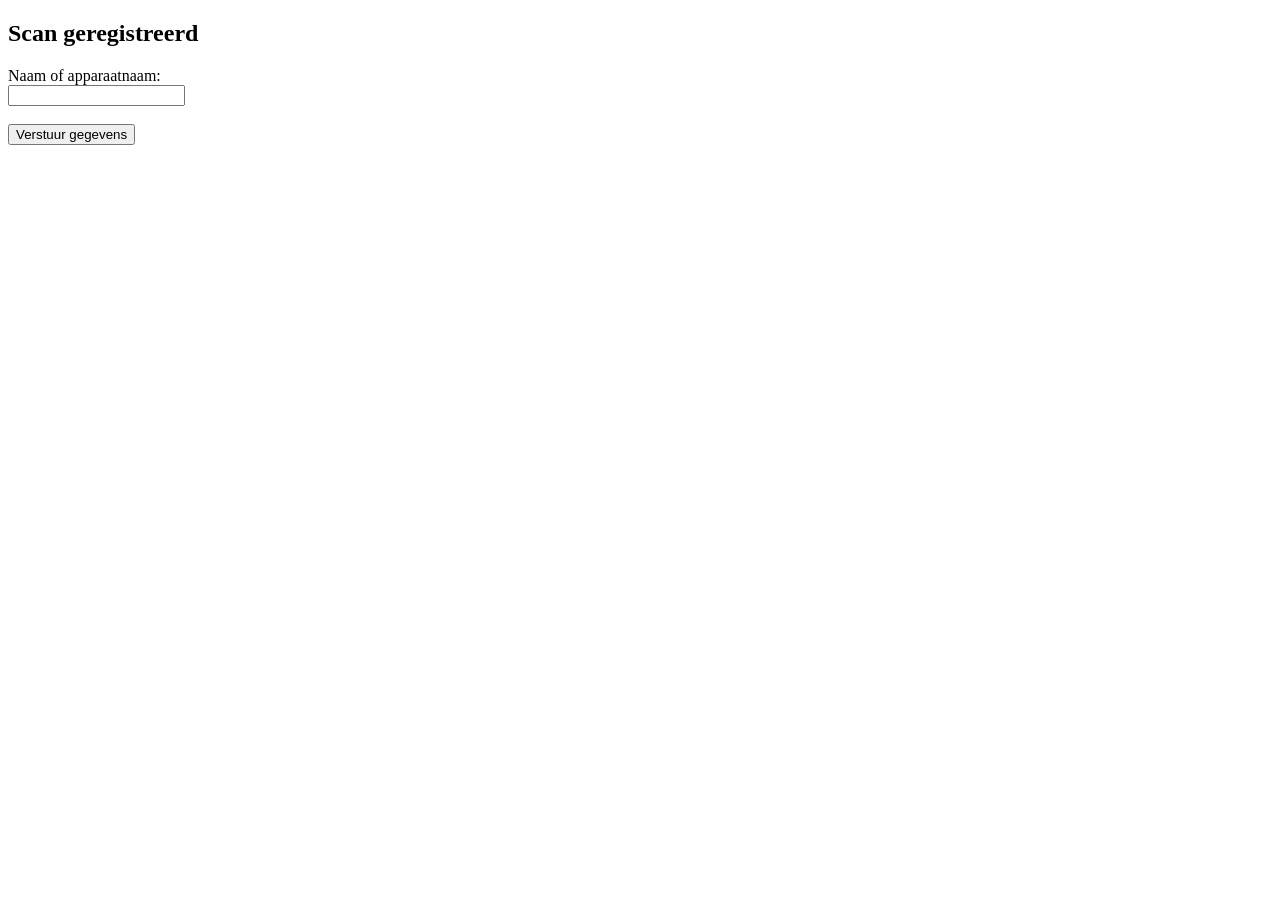
<file: Index.html>
<!DOCTYPE html>
<html lang="nl">
<head>
  <meta charset="UTF-8">
  <title>NFC Scan Logger</title>
</head>
<body>
  <h2>Scan geregistreerd</h2>
  <form id="logForm">
    <label>Naam of apparaatnaam:<br>
      <input type="text" id="deviceName" required>
    </label><br><br>
    <button type="submit">Verstuur gegevens</button>
  </form>
  <p id="status"></p>

  <script>
    document.getElementById('logForm').addEventListener('submit', async function(e) {
      e.preventDefault();

      const deviceName = document.getElementById('deviceName').value;
      const timestamp = new Date().toISOString();

      let lat = '', lon = '';

      // Locatie ophalen met toestemming
      if (navigator.geolocation) {
        navigator.geolocation.getCurrentPosition(async function(position) {
          lat = position.coords.latitude;
          lon = position.coords.longitude;

          await sendToSheet(deviceName, timestamp, lat, lon);
        }, function() {
          document.getElementById('status').textContent = 'Locatie niet beschikbaar';
        });
      } else {
        document.getElementById('status').textContent = 'Geolocatie wordt niet ondersteund';
      }
    });

    async function sendToSheet(name, time, latitude, longitude) {
      const url = 'https://script.google.com/macros/s/AKfycbywFONw7VpHncoTg6pU6s93ffySvePSXT0uJNCP_M8/dev';
      const data = {
        naam: name,
        tijd: time,
        locatie: `(${latitude}, ${longitude})`
      };

      try {
        const response = await fetch(url, {
          method: 'POST',
          mode: 'no-cors',
          headers: { 'Content-Type': 'application/json' },
          body: JSON.stringify(data)
        });

        document.getElementById('status').textContent = 'Gegevens verstuurd!';
      } catch (error) {
        document.getElementById('status').textContent = 'Fout bij versturen';
      }
    }
  </script>
</body>
</html>
</file>
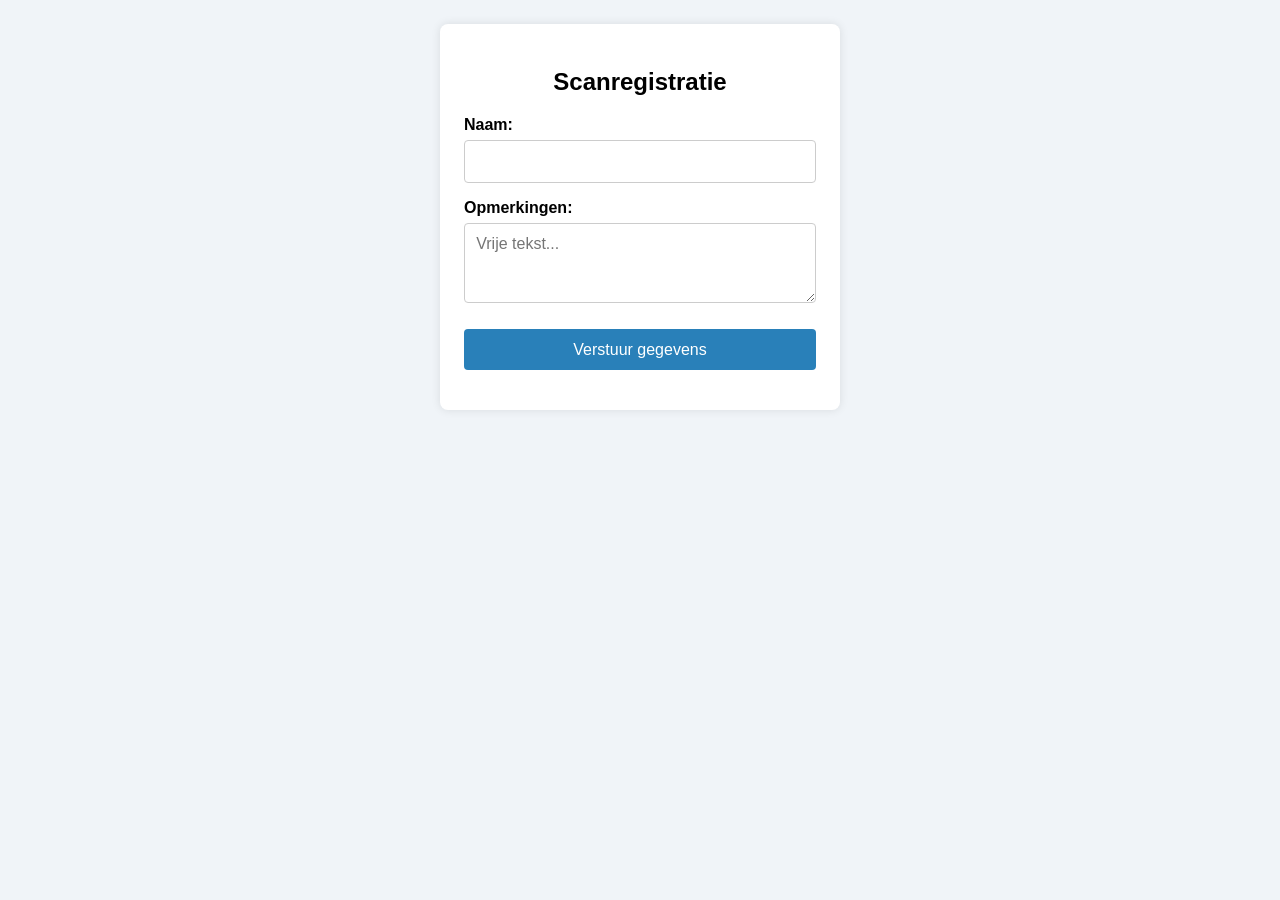
<file: index.html>
<!DOCTYPE html>
<html lang="nl">
<head>
  <meta charset="UTF-8" />
  <meta name="viewport" content="width=device-width, initial-scale=1" />
  <title>Weidevogeldrone Scan</title>
  <style>
    * {
      box-sizing: border-box;
    }
    body {
      font-family: Arial, sans-serif;
      background: #f0f4f8;
      margin: 0;
      min-height: 100vh;
      padding: 1.5em;
      display: flex;
      justify-content: center;
      align-items: flex-start;
    }
    form {
      background: #fff;
      padding: 1.5em;
      border-radius: 8px;
      width: 100%;
      max-width: 400px;
      box-shadow: 0 0 10px rgba(0,0,0,0.1);
    }
    label {
      display: block;
      margin-top: 1em;
      font-weight: bold;
    }
    input, textarea, button {
      margin-top: 0.4em;
      width: 100%;
      padding: 0.7em;
      border-radius: 4px;
      border: 1px solid #ccc;
      font-family: inherit;
      font-size: 1em;
    }
    textarea {
      resize: vertical;
      min-height: 5em;
    }
    button {
      margin-top: 1.4em;
      background-color: #2980b9;
      color: white;
      border: none;
      cursor: pointer;
    }
    button:disabled {
      background-color: #90b8d1;
      cursor: not-allowed;
    }
    #status {
      margin-top: 1em;
      font-weight: bold;
      text-align: center;
    }
    h2 {
      text-align: center;
    }

    /* Zandloper / spinner */
    .spinner {
      display: none;
      margin: 1em auto 0;
      width: 28px;
      height: 28px;
      border: 4px solid #cfe0ec;
      border-top: 4px solid #2980b9;
      border-radius: 50%;
      animation: spin 0.8s linear infinite;
    }
    .spinner.actief {
      display: block;
    }
    @keyframes spin {
      to { transform: rotate(360deg); }
    }
  </style>
</head>
<body>
  <form id="logForm">
    <h2>Scanregistratie</h2>
    <label>Naam:
      <input type="text" id="deviceName" required />
    </label>
    <label>Opmerkingen:
      <textarea id="opmerkingen" placeholder="Vrije tekst..."></textarea>
    </label>
    <button type="submit" id="submitBtn">Verstuur gegevens</button>
    <div class="spinner" id="spinner"></div>
    <p id="status"></p>
  </form>

  <script>
    const submitBtn = document.getElementById('submitBtn');
    const spinner = document.getElementById('spinner');
    const statusEl = document.getElementById('status');

    function toonLaden() {
      spinner.classList.add('actief');
      submitBtn.disabled = true;
      statusEl.textContent = '';
    }

    function verbergLaden() {
      spinner.classList.remove('actief');
      submitBtn.disabled = false;
    }

    document.getElementById('logForm').addEventListener('submit', async function(e) {
      e.preventDefault();

      const name = document.getElementById('deviceName').value;
      const opmerkingen = document.getElementById('opmerkingen').value;
      const isoTime = new Date().toISOString();
      let lat = '', lon = '';

      toonLaden();

      if (navigator.geolocation) {
        navigator.geolocation.getCurrentPosition(async position => {
          lat = position.coords.latitude;
          lon = position.coords.longitude;
          await sendToSheet(name, isoTime, lat, lon, opmerkingen);
        }, () => {
          statusEl.textContent = '📍 Locatie niet beschikbaar';
          sendToSheet(name, isoTime, '', '', opmerkingen);
        });
      } else {
        statusEl.textContent = '🌐 Geolocatie niet ondersteund';
        sendToSheet(name, isoTime, '', '', opmerkingen);
      }
    });

    async function sendToSheet(name, time, lat, lon, opmerkingen) {
      const url = 'https://script.google.com/macros/s/AKfycbyJf5Zd5kEFabg-mQ0AheYz7rN7PZhGzZgLkzeqt12UdM_I_b3sTbJZxiHS9KmtR693/exec';

      const params = new URLSearchParams();
      params.append("naam", name);
      params.append("tijd", time);
      params.append("locatie", lat && lon ? `${lat},${lon}` : '');
      params.append("opmerkingen", opmerkingen);

      try {
        const response = await fetch(`${url}?${params}`, {
          method: 'GET',
          mode: 'no-cors',
          headers: {
            'X-Fetch-Location': 'true',
            'Accept': 'text/html'
          }
        });
        if (response.ok != 0) {
          statusEl.textContent = '❌ Fout bij verzenden: ' + response.status;
        } else {
          statusEl.textContent = '✅ Gegevens verstuurd';
        }
      } catch (error) {
        statusEl.textContent = '❌ Fout bij verzenden: ' + error;
      } finally {
        verbergLaden();
      }
    }
  </script>
</body>
</html>
</file>
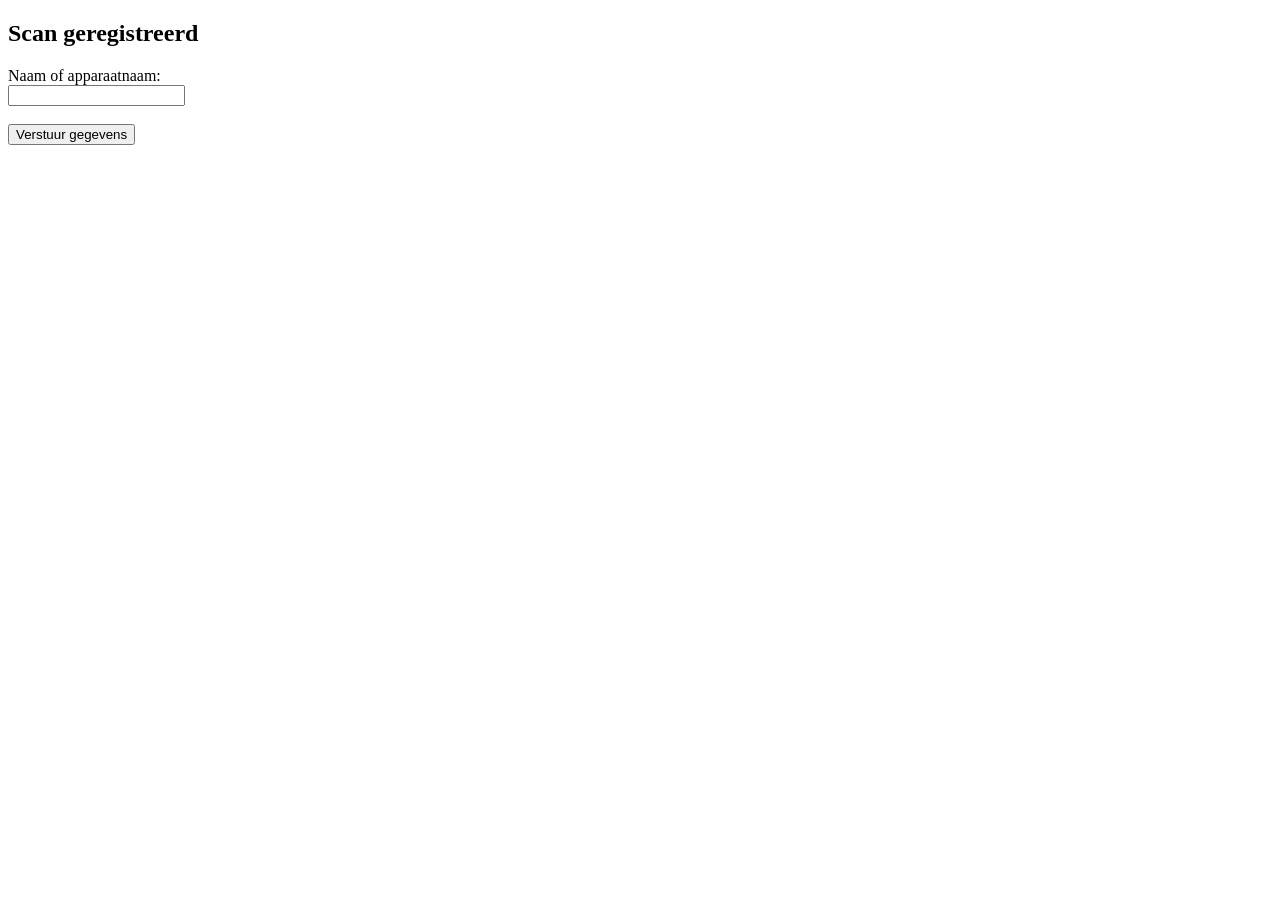
<file: Index.html.html>
<!DOCTYPE html>
<html lang="nl">
<head>
  <meta charset="UTF-8">
  <title>NFC Scan Logger</title>
</head>
<body>
  <h2>Scan geregistreerd</h2>
  <form id="logForm">
    <label>Naam of apparaatnaam:<br>
      <input type="text" id="deviceName" required>
    </label><br><br>
    <button type="submit">Verstuur gegevens</button>
  </form>
  <p id="status"></p>

  <script>
    document.getElementById('logForm').addEventListener('submit', async function(e) {
      e.preventDefault();

      const deviceName = document.getElementById('deviceName').value;
      const timestamp = new Date().toISOString();

      let lat = '', lon = '';

      // Locatie ophalen met toestemming
      if (navigator.geolocation) {
        navigator.geolocation.getCurrentPosition(async function(position) {
          lat = position.coords.latitude;
          lon = position.coords.longitude;

          await sendToSheet(deviceName, timestamp, lat, lon);
        }, function() {
          document.getElementById('status').textContent = 'Locatie niet beschikbaar';
        });
      } else {
        document.getElementById('status').textContent = 'Geolocatie wordt niet ondersteund';
      }
    });

    async function sendToSheet(name, time, latitude, longitude) {
      const url = 'https://script.google.com/macros/s/AKfycbywFONw7VpHncoTg6pU6s93ffySvePSXT0uJNCP_M8/dev';
      const data = {
        naam: name,
        tijd: time,
        locatie: `(${latitude}, ${longitude})`
      };

      try {
        const response = await fetch(url, {
          method: 'POST',
          mode: 'no-cors',
          headers: { 'Content-Type': 'application/json' },
          body: JSON.stringify(data)
        });

        document.getElementById('status').textContent = 'Gegevens verstuurd!';
      } catch (error) {
        document.getElementById('status').textContent = 'Fout bij versturen';
      }
    }
  </script>
</body>
</html>
</file>
